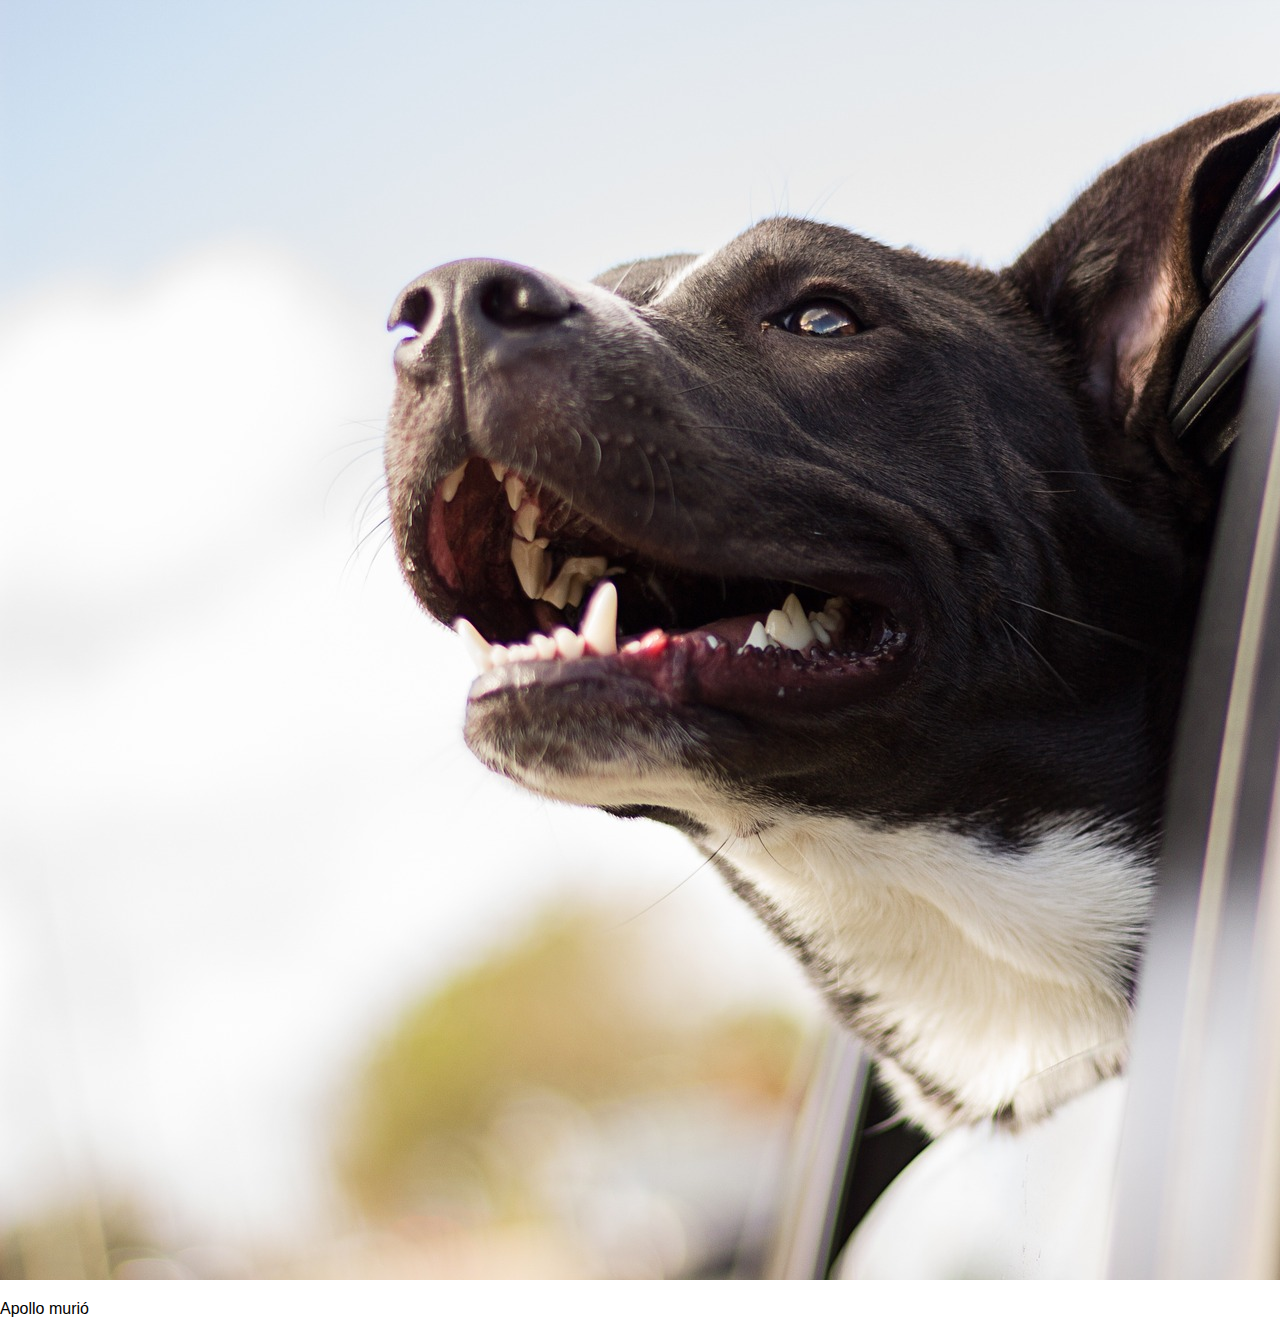
<file: paginas/perro_Apollo.html>
<!DOCTYPE html>
<html lang="en">
<head>
    <meta charset="UTF-8">
    <meta name="viewport" content="width=device-width, initial-scale=1.0">
    <link rel="stylesheet" href="/css/apollo.css">
    <title>Perrito Apollo</title>
</head>
<body>
    <img src="/img/adoptados/Apolo.jpg"  alt="Perro Apolo" sizes="10">
    <div>
        <p>Apollo murió</p>
    </div>

    <!-- div>#Apollo>ol>li*3 -->
</body>
</html>
</file>
<file: css/apollo.css>
/* Estilos generales */
body {
    font-family: Arial, sans-serif;
    margin: 0;
    padding: 0;
}

.container {
    max-width: 1200px;
    margin: 0 auto;
    padding: 20px;
}

/* Estilos para la imagen */
#contenedorPerror {
    text-align: center;
}

#contenedorPerror img {
    max-width: 150px; /* Tamaño ajustado a 150px */
    height: auto;
    display: block;
    margin: 0 auto;
}

/* Estilos para el footer */
.footer {
    text-align: center;
    padding: 10px;
    background-color: #f8f9fa;
    margin-top: 20px;
}

/* Estilos para los aside */
aside {
    text-align: center;
    margin-bottom: 20px;
}

aside img {
    max-width: 100%;
    height: auto;
}
</file>
